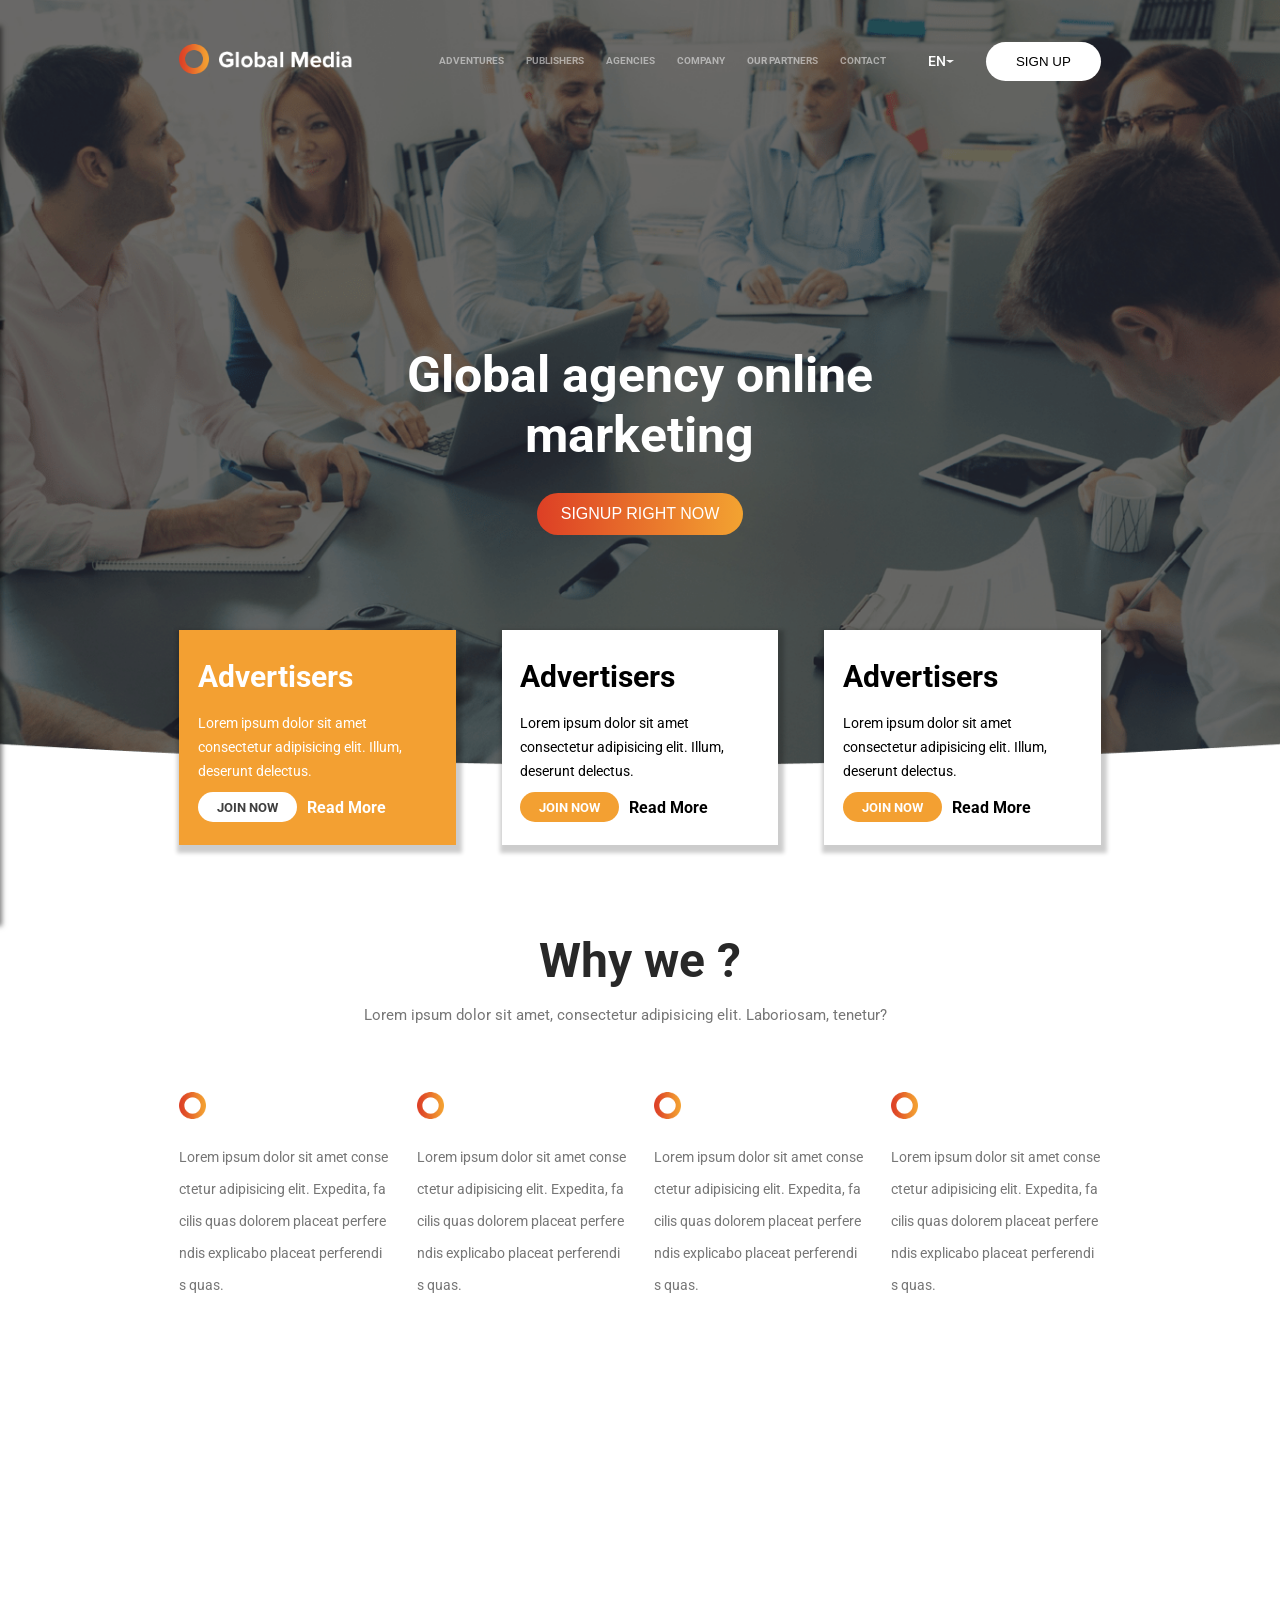
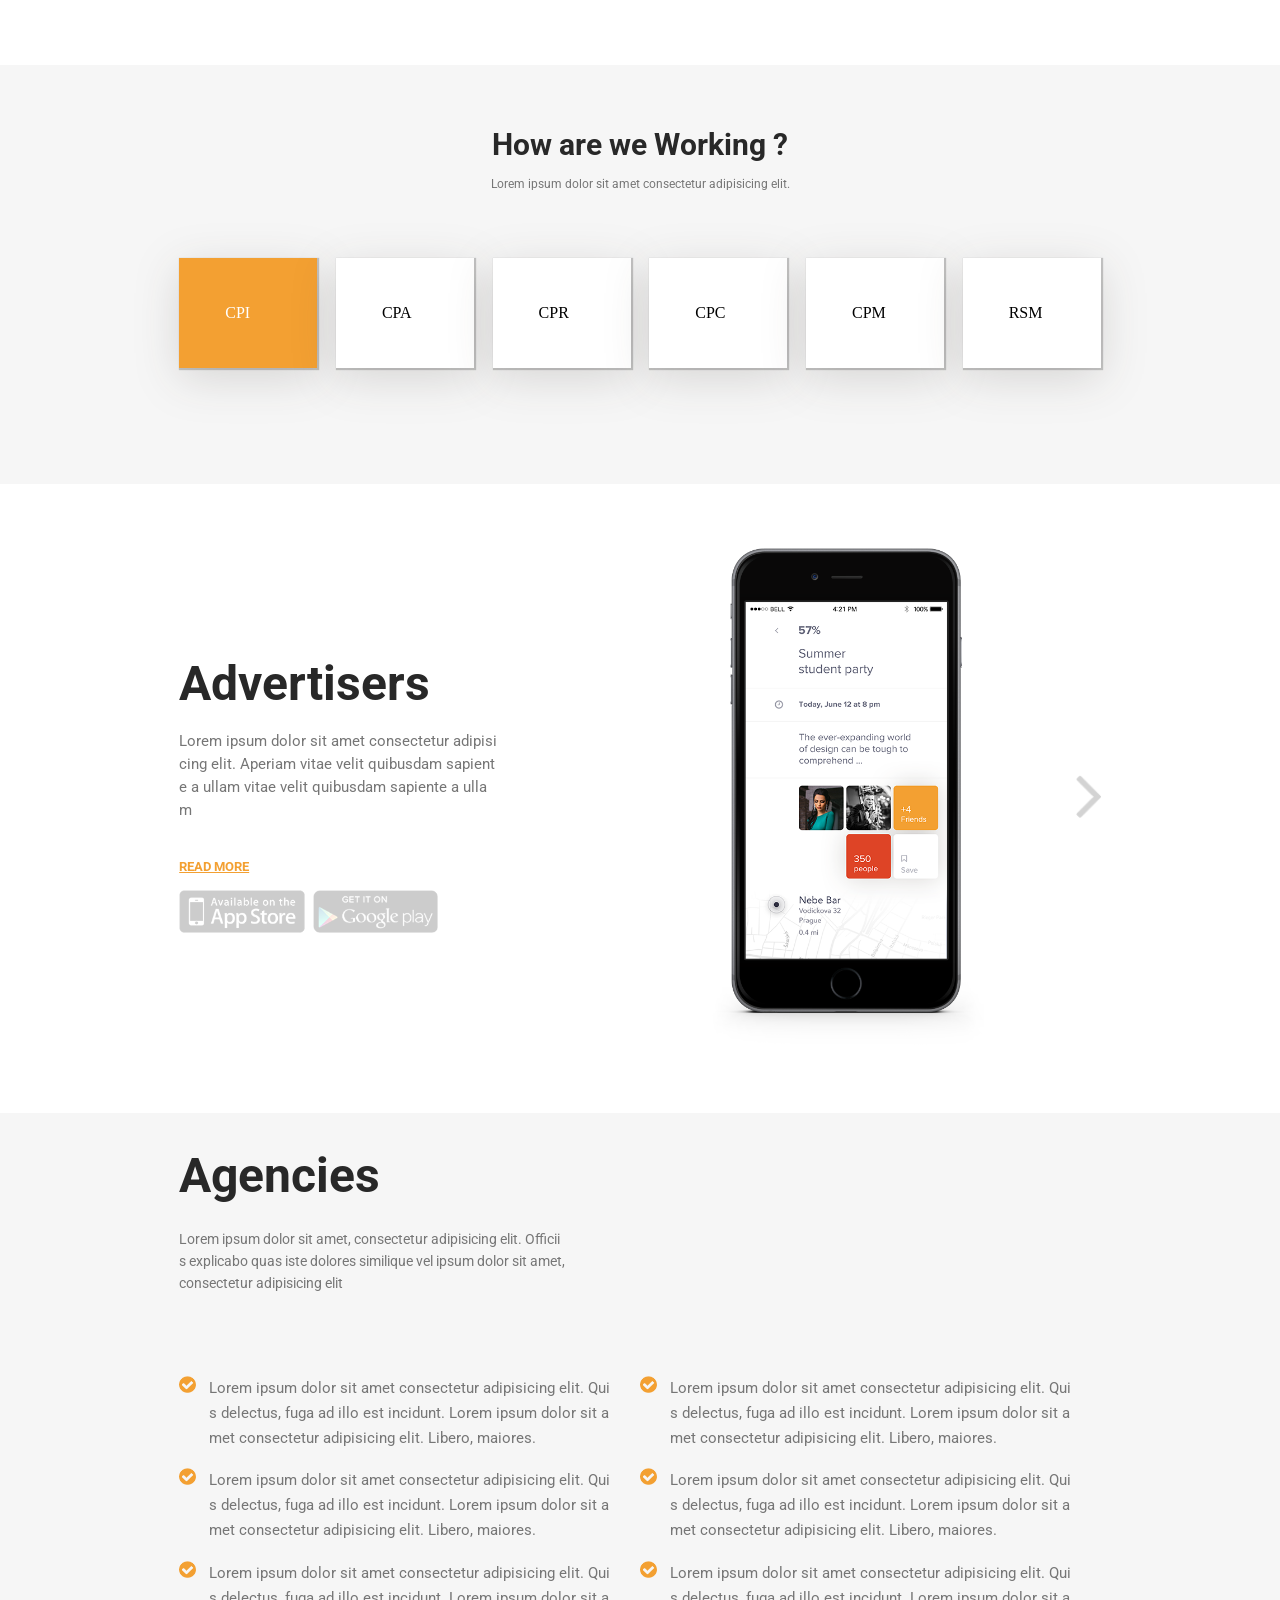
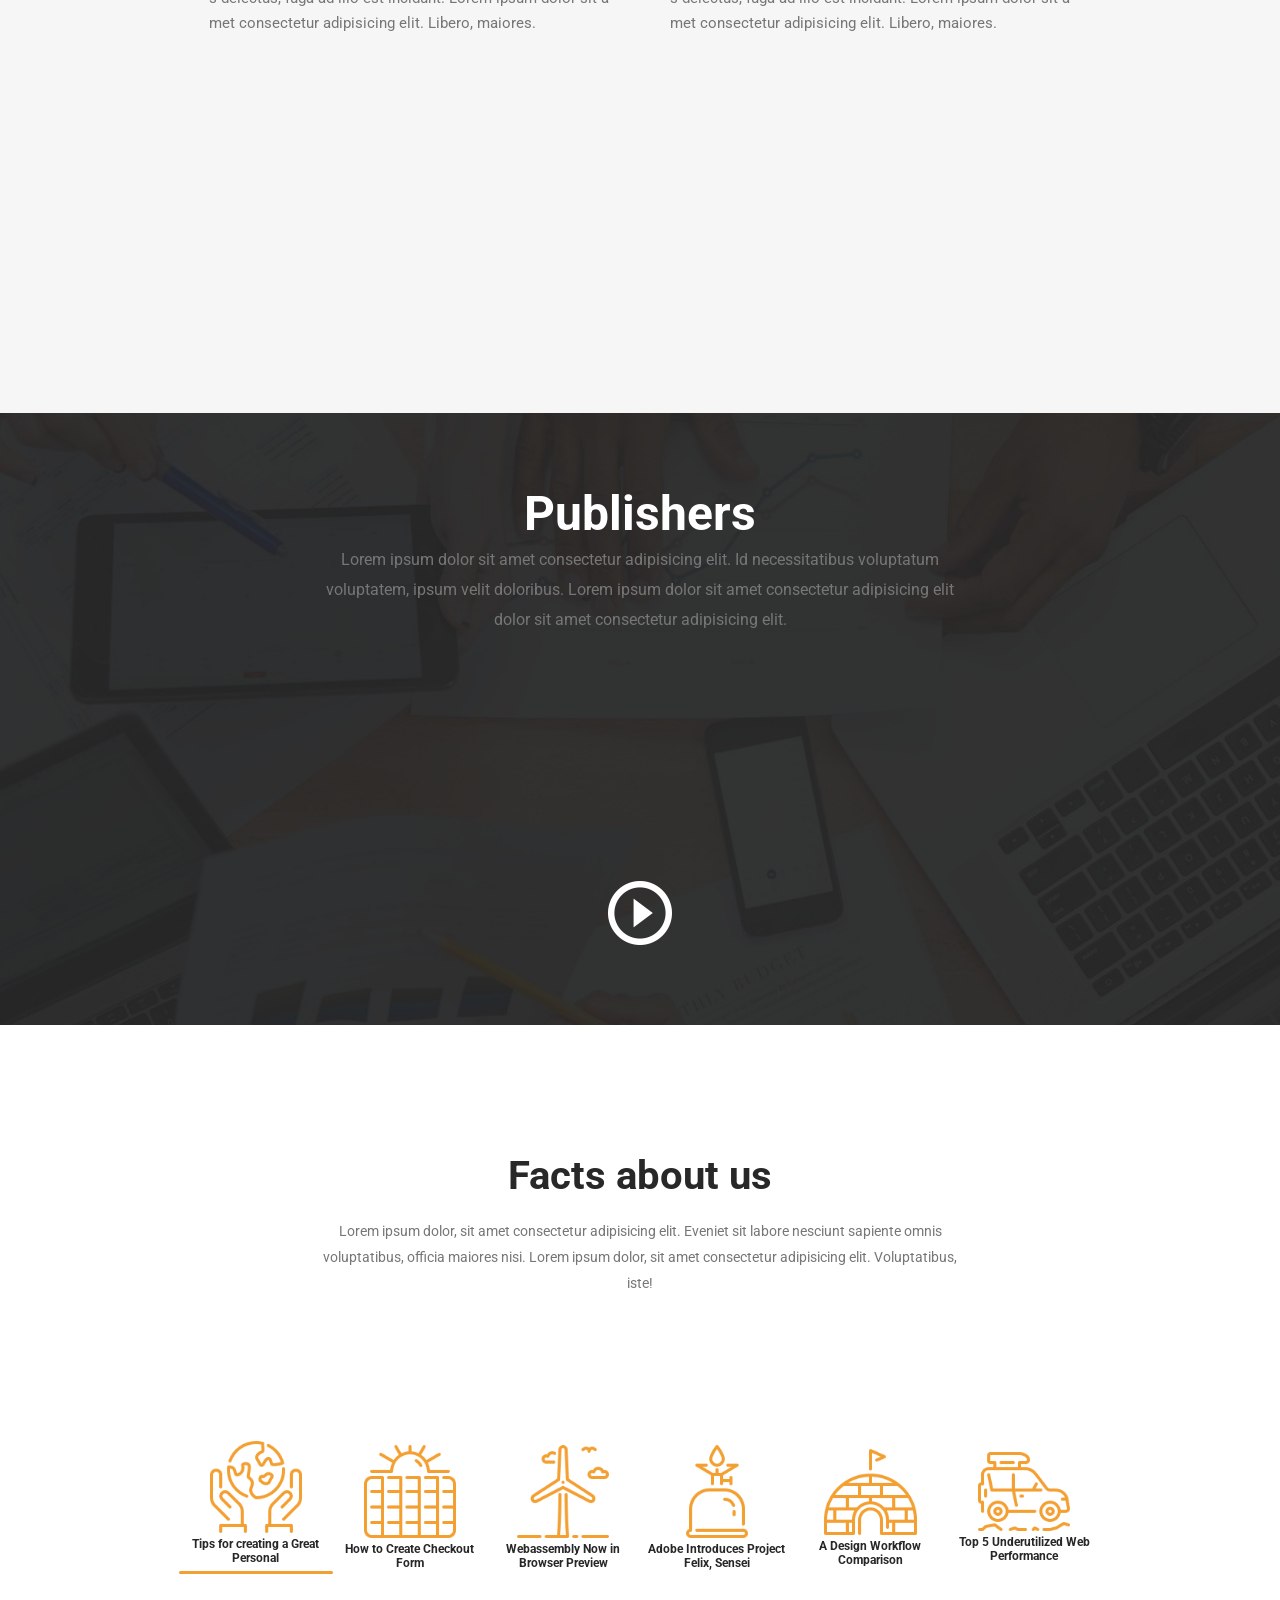
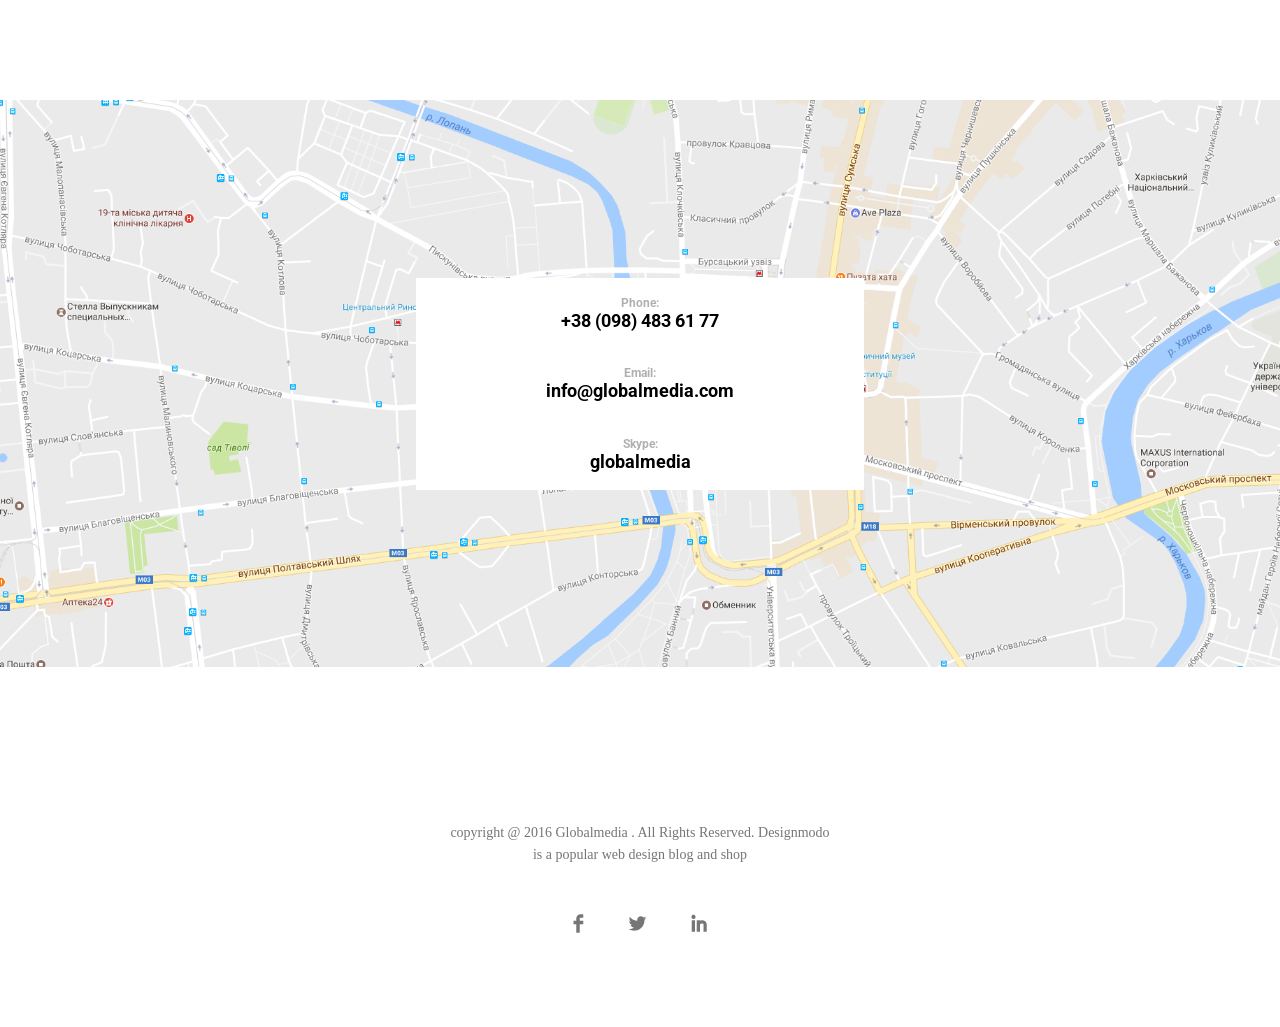
<file: index.html>
<!DOCTYPE html>
<html lang="en">
<head>
    <meta charset="UTF-8">
    <meta name="viewport" content="width=device-width, initial-scale=1.0">
    <title>Document</title>
    <link rel="stylesheet" href="./public/styles/index.css">
    <link rel="stylesheet" href="./public/styles/media.css">
    <link rel="preconnect" href="https://fonts.googleapis.com">
    <link rel="preconnect" href="https://fonts.gstatic.com" crossorigin>
    <link href="https://fonts.googleapis.com/css2?family=Grand+Hotel&family=Lato:ital,wght@0,100;0,300;0,400;0,700;0,900;1,100;1,300;1,400;1,700;1,900&family=Montserrat:ital,wght@0,100..900;1,100..900&family=Roboto:ital,wght@0,100;0,300;0,400;0,500;0,700;0,900;1,100;1,300;1,400;1,500;1,700;1,900&display=swap" rel="stylesheet">
</head>
<body>

    <!-- container one -->
    <div class="topContainer">      
        <div class="innerContainer">
            <input type='checkbox' id='toggle'></input>
            <aside class='leftbar'>
                <label for='toggle' class='exit'>X</label>
                <p>ADVENTURES</p>
                <p>PUBLISHERS</p>
                <p>AGENCIES</p>
                <p>COMPANY</p>
                <p>COMPANY</p>
                <p>OUR PARTNERS</p>
                <p>SIGN UP</p>
            </aside>

            <div class="navBar">
                <div class="navPartZero">
                    <label for='toggle' class='button'>&#9776;</label>
                </div>

                <div class="navPartOne">
                    <div class="logoImgOne">
                        <img src="./public//assets/bg.png" alt="errorLoading"/>
                    </div>
                    <div class="logoImgTwo">
                        <img src="./public//assets/global_media.png" alt="errorLoading"/>
                    </div>
                </div>
                <div class="navPartTwo">
                    <p>ADVENTURES</p>
                    <p>PUBLISHERS</p>
                    <p>AGENCIES</p>
                    <p>COMPANY</p>
                    <p>OUR PARTNERS</p>
                    <p>CONTACT</p>
                </div>
                <div class="navPartThree">
                    <div class="en">
                       <p>EN</p>
                    </div>
                    <div class="enIcon">
                            <img src="./public//assets/image_2.png" alt="errorLoading"/>
                    </div>
                </div>
                <div class="navPartFour">
                    <button>SIGN UP</button>
            </div>
            </div>

            <div class="globalAgencyContainer">
                <div class="globalAgencyContainerInnerContainer">
                    <div class="globalAgencyHeading">
                        Global agency online marketing
                    </div>

                    <div class="mobileOfficeImage">
                        <img src="./public/assets/mobile-office.jpg" alt="errorLoading"/>
                    </div>

                    <div class="globalAgencyButton">
                        <button>SIGNUP RIGHT NOW</button>
                    </div>
                </div>
            </div>
        </div>  
    </div>

    <!-- container two -->
    <div class="secondContainer">
        <div class="innerContainer">
            <div class="cards">
                <div class="cardOne">
                    <div class="heading">
                        Advertisers
                    </div>
                    <div class="para">
                        Lorem ipsum dolor sit amet consectetur adipisicing elit. 
                        Illum, deserunt delectus.
                    </div>
                    <div class="buttonsContainer">
                        <div class="joinButton">JOIN NOW</div>
                        <div class="readButton">Read More</div>
                    </div>
                </div>
                <div class="cardTwo">
                    <div class="heading">
                        Advertisers
                    </div>
                    <div class="para">
                        Lorem ipsum dolor sit amet consectetur adipisicing elit. 
                        Illum, deserunt delectus.
                    </div>
                    <div class="buttonsContainer">
                        <div class="joinButton">JOIN NOW</div>
                        <div class="readButton">Read More</div>
                    </div>
                </div>
                <div class="cardThree">
                    <div class="heading">
                        Advertisers
                    </div>
                    <div class="para">
                        Lorem ipsum dolor sit amet consectetur adipisicing elit. 
                        Illum, deserunt delectus.
                    </div>
                    <div class="buttonsContainer">
                        <div class="joinButton">JOIN NOW</div>
                        <div class="readButton">Read More</div>
                    </div>
                </div>
            </div>

            <div class="whyWeContainer">
                <div class="whyWeHeading">
                    Why we ?
                </div>
                <div class="whyWePara">
                    <p>
                        Lorem ipsum dolor sit amet, consectetur adipisicing elit. Laboriosam, tenetur?
                    </p>
                </div>
            </div>

            <div class="whyWeDescriptionContainer">
                <div class="innerWhyWeDescriptionContainer">
                    <div class="whyWeCard">
                        <div class="imgContainer">
                            <img src="./public//assets/bg.png" />
                        </div>
                        <div class="paraContainer">
                            <p>
                                Lorem ipsum dolor sit amet consectetur adipisicing elit.
                                Expedita, facilis quas dolorem placeat perferendis explicabo
                                placeat perferendis quas.
                            </p>
                        </div>
                    </div>
                    <div class="whyWeCard">
                        <div class="imgContainer">
                            <img src="./public//assets/bg.png" />
                        </div>
                        <div class="paraContainer">
                            <p>
                                Lorem ipsum dolor sit amet consectetur adipisicing elit.
                                Expedita, facilis quas dolorem placeat perferendis explicabo
                                placeat perferendis quas.
                            </p>
                        </div>
                    </div>
                    <div class="whyWeCard">
                        <div class="imgContainer">
                            <img src="./public//assets/bg.png" />
                        </div>
                        <div class="paraContainer">
                            <p>
                                Lorem ipsum dolor sit amet consectetur adipisicing elit.
                                Expedita, facilis quas dolorem placeat perferendis explicabo
                                placeat perferendis quas.
                            </p>
                        </div>
                    </div>
                    <div class="whyWeCard">
                        <div class="imgContainer">
                            <img src="./public//assets/bg.png" />
                        </div>
                        <div class="paraContainer">
                            <p>
                                Lorem ipsum dolor sit amet consectetur adipisicing elit.
                                Expedita, facilis quas dolorem placeat perferendis explicabo
                                placeat perferendis quas.
                            </p>
                        </div>
                    </div>
                </div>
            </div>
        </div>
    </div>

    <!-- third container -->
    <div class="thirdContainer">    
        <div class="innerThirdContainer"> 
                <div class="workingContainer">
                    <div class="heading">
                        How are we Working ?
                    </div>
                    <div class="subHeading">
                        Lorem ipsum dolor sit amet consectetur adipisicing elit.
                    </div>
                </div>
                <div class="workingCardsContainer">
                    <div class="card">CPI</div>
                    <div class="card">CPA</div>
                    <div class="card">CPR</div>
                    <div class="card">CPC</div>
                    <div class="card">CPM</div>
                    <div class="card">RSM</div>
                </div>
        </div>
    </div>

    <!-- fourth container -->
    <div class="fourthContainer">
        <div class="innerFourthContainer">
            <div class="advertisersPhoneContainer">
                <div class="advertisersContainer">
                    <div class="heading">Advertisers</div>
                    <div class="subHeading">
                        Lorem ipsum dolor sit amet consectetur adipisicing elit.
                        Aperiam vitae velit quibusdam sapiente a ullam
                        vitae velit quibusdam sapiente a ullam
                    </div>
                    <div class="readMore">
                        Read More
                    </div>
                    <div class="buttons">
                        <div>
                            <img src="./public/assets/app-store.png" alt="errorLoading"/>
                        </div>
                        <div>
                            <img src="./public/assets/google-play.png" alt="errorLoading"/>
                        </div>
                    </div>
                </div>
                <div class="phoneContainer">
                    <div class="phoneImage">
                        <img src="./public/assets/iphone 6s.png" alt="errorLoading" />
                    </div>
                </div>

                <div class="rightIconContainer">
                    <div class="rightIcon">
                        <img src="./public/assets/image_3.png" alt="errorLoading"/>
                    </div>
                </div>
            </div>
        </div>
    </div>

    <!-- fifth container -->
    <div class="fifthContainer">
        <div class="innerFifthContainer">
            <div class="agenciesContainer">
                <div class="heading">Agencies</div>
                <div class="para">
                    Lorem ipsum dolor sit amet, consectetur adipisicing elit.
                    Officiis explicabo quas iste dolores similique vel ipsum dolor sit amet,
                    consectetur adipisicing elit
                </div>
            </div>

            <div class="agenciesListContainer">
                <div class="containerOne">
                    <div class="list">
                        <div class="listSymbol">
                            <img src="./public/assets/image_6.png" />
                        </div>
                        <div class="para">
                            Lorem ipsum dolor sit amet consectetur adipisicing elit.
                            Quis delectus, fuga ad illo est incidunt.
                            Lorem ipsum dolor sit amet consectetur adipisicing elit. Libero, maiores.
                        </div>
                    </div>
                    <div class="list">
                        <div class="listSymbol">
                            <img src="./public/assets/image_6.png" />
                        </div>
                        <div class="para">
                            Lorem ipsum dolor sit amet consectetur adipisicing elit.
                            Quis delectus, fuga ad illo est incidunt.
                            Lorem ipsum dolor sit amet consectetur adipisicing elit. Libero, maiores.
                        </div>
                    </div>
                    <div class="list">
                        <div class="listSymbol">
                            <img src="./public/assets/image_6.png" />
                        </div>
                        <div class="para">
                            Lorem ipsum dolor sit amet consectetur adipisicing elit.
                            Quis delectus, fuga ad illo est incidunt.
                            Lorem ipsum dolor sit amet consectetur adipisicing elit. Libero, maiores.
                        </div>
                    </div>
                   
                </div>
                <div class="containerTwo">                    
                    <div class="list">
                        <div class="listSymbol">
                            <img src="./public/assets/image_6.png" />
                        </div>
                        <div class="para">
                            Lorem ipsum dolor sit amet consectetur adipisicing elit.
                            Quis delectus, fuga ad illo est incidunt.
                            Lorem ipsum dolor sit amet consectetur adipisicing elit. Libero, maiores.
                        </div>
                    </div>
                    <div class="list">
                        <div class="listSymbol">
                            <img src="./public/assets/image_6.png" />
                        </div>
                        <div class="para">
                            <p>Lorem ipsum dolor sit amet consectetur adipisicing elit.
                            Quis delectus, fuga ad illo est incidunt.
                            Lorem ipsum dolor sit amet consectetur adipisicing elit. Libero, maiores.
                            </p>
                        </div>
                    </div>
                    <div class="list">
                        <div class="listSymbol">
                            <img src="./public/assets/image_6.png" />
                        </div>
                        <div class="para">
                            <p>
                                Lorem ipsum dolor sit amet consectetur adipisicing elit.
                                Quis delectus, fuga ad illo est incidunt.
                                Lorem ipsum dolor sit amet consectetur adipisicing elit. Libero, maiores.
                            </p>
                        </div>
                    </div>
                    

                </div>
            </div>
        </div>
    </div>

    <!-- Sixth container -->
    <div class="sixthContainer">
        <div class="innerSixthContainer">
            <div class="publishersContainer">
                <div class="blockOne">
                    <div class="heading">
                        Publishers
                    </div>
                    <div class="para">
                        Lorem ipsum dolor sit amet consectetur adipisicing elit.
                         Id necessitatibus voluptatum voluptatem, ipsum velit doloribus.
                         Lorem ipsum dolor sit amet consectetur adipisicing elit 
                         dolor sit amet consectetur adipisicing elit.
                    </div>
                </div>
                <div class="blockTwo">
                    <img src="./public/assets/play.png" alt="errorLoading" />
                </div>
            </div>
        </div>
    </div>

    <!-- Seventh container -->
    <div class="seventhContainer">
        <div class="innerSeventhContainer">
            <div class="factsContainer">
                <div class="factsOne">
                    <div class="heading">
                        Facts about us
                    </div>
                    <div class="subHeading">
                        Lorem ipsum dolor, sit amet consectetur adipisicing elit.
                        Eveniet sit labore nesciunt sapiente omnis voluptatibus, officia maiores nisi.
                        Lorem ipsum dolor, sit amet consectetur adipisicing elit. Voluptatibus, iste!
                    </div>
                </div>
                <div class="factsTwo">
                    <div class="card">
                        <div class="cardImage"> 
                            <img src="./public/assets/glob.png" alt="errorLoading" />        
                        </div>
                        <div class="cardHeading">
                            Tips for creating a Great Personal
                        </div>
                        <div class="cardIndicator">
                            <div id="line"></div>
                        </div>
                    </div>
                    <div class="card">
                        <div class="cardImage"> 
                             <img src="./public/assets/sun.png" alt="errorLoading" />
                        </div>
                        <div class="cardHeading">
                            How to Create Checkout Form
                        </div>
                        <div class="cardIndicator">
                            <div></div>
                        </div>
                    </div>
                    <div class="card">
                        <div class="cardImage"> 
                            <img src="./public/assets/wind-wheel.png" alt="errorLoading" />
                        </div>
                        <div class="cardHeading">
                            Webassembly Now in Browser Preview
                        </div>
                        <div class="cardIndicator">
                            <div></div>
                        </div>
                    </div>
                    <div class="card">
                        <div class="cardImage"> 
                             <img id="flowerImg" src="./public/assets/image_17.png" alt="errorLoading" />
                        </div>
                        <div class="cardHeading">
                            Adobe Introduces Project Felix, Sensei
                        </div>
                        <div class="cardIndicator">
                            <div></div>
                        </div>
                    </div>
                    <div class="card">
                        <div class="cardImage"> 
                             <img src="./public/assets/flag.png" alt="errorLoading" />
                        </div>
                        <div class="cardHeading">
                            A Design Workflow Comparison
                        </div>
                        <div class="cardIndicator">
                            <div></div>
                        </div>
                    </div>
                    <div class="card">
                        <div class="cardImage"> 
                            <img src="./public//assets/car.png" alt="errorLoading" />
                        </div>
                        <div class="cardHeading">
                            Top 5 Underutilized Web Performance
                        </div>
                        <div class="cardIndicator">
                            <div></div>
                        </div>
                    </div>
                </div>
            </div>
        </div>
    </div>

    <!-- eight container -->
    <div class="eightContainer">
        <div class="innerEightContainer">
            <div class="mapContainer">
                <div class="phone">
                    <p class="heading">Phone:</p>
                    <p class="description">+38 (098) 483 61 77</p>
                </div>
                <div class="email">
                    <p class="heading">Email:</p>
                    <p class="description">info@globalmedia.com</p>
                </div>
                <div class="skype">
                    <p class="heading">Skype:</p>
                    <p class="description">globalmedia</p>
                </div>
            </div>
        </div>
    </div>

    <!-- ninth container -->
    <div class="ninthContainer">
        <div class="innerNinthContainer">
            <div class="detailsContainer">
                <div class="copyrightContainer">
                    copyright @ 2016 Globalmedia . All Rights Reserved. Designmodo is a popular web 
                    design blog and shop
                </div>
                <div class="socialIconsContainer">
                    <div class="icon">
                        <img src="./public/assets/meta.png" alt="errorLoading"/>
                    </div>
                    <div class="icon">
                        <img src="./public/assets/twitter.png" alt="errorLoading"/>
                    </div>
                    <div class="icon">
                        <img src="./public/assets/linkedin.png" alt="errorLoading"/>
                    </div>
                </div>
            </div>
        </div>
    </div>
    
</body>
</html>
</file>
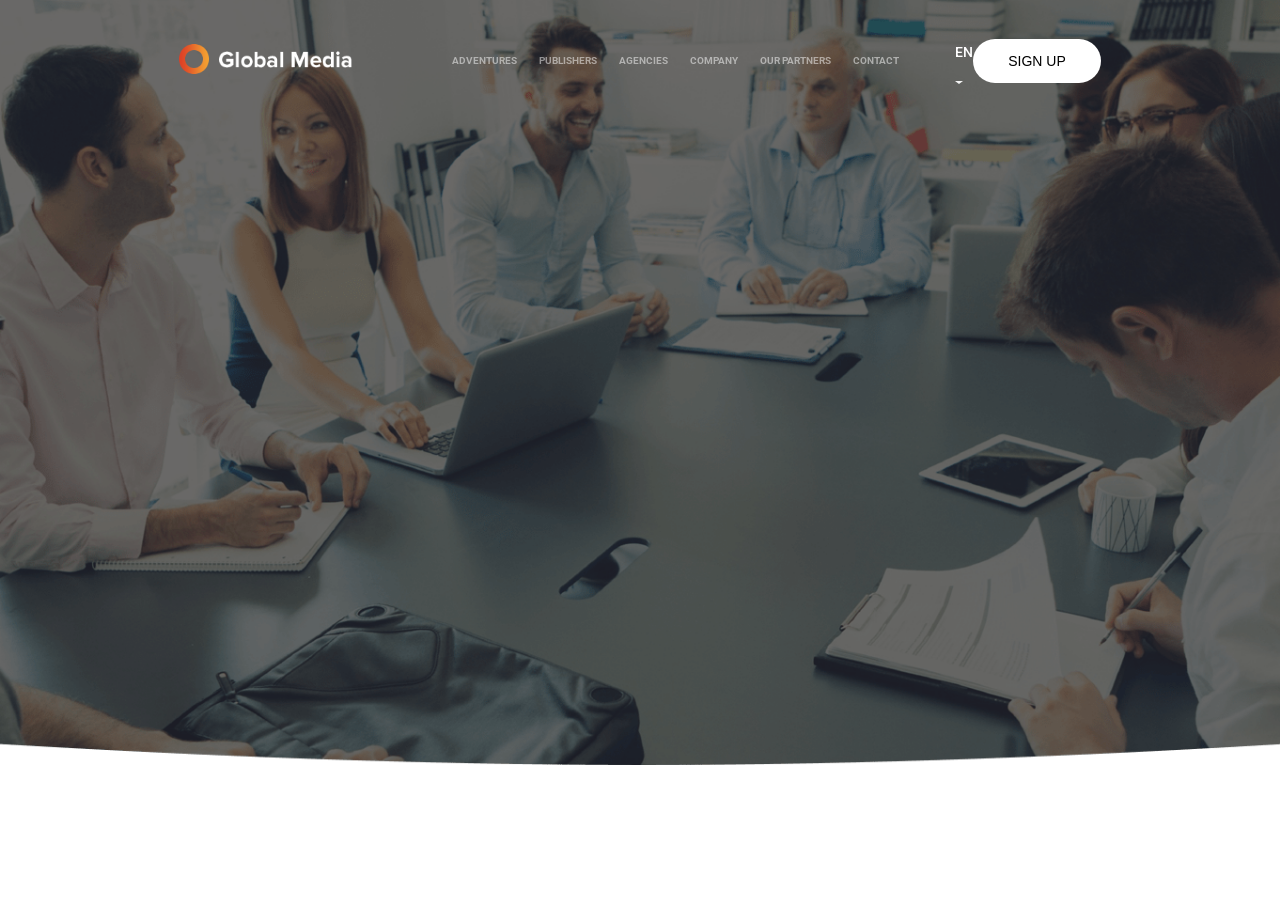
<file: src/index.html>
<!DOCTYPE html>
<html lang="en">
<head>
    <meta charset="UTF-8">
    <meta name="viewport" content="width=device-width, initial-scale=1.0">
    <title>Document</title>
    <link rel="stylesheet" href="../public/styles/index.css">
    <link rel="stylesheet" href="../public/styles/media.css">
    <link rel="preconnect" href="https://fonts.googleapis.com">
    <link rel="preconnect" href="https://fonts.gstatic.com" crossorigin>
    <link href="https://fonts.googleapis.com/css2?family=Grand+Hotel&family=Lato:ital,wght@0,100;0,300;0,400;0,700;0,900;1,100;1,300;1,400;1,700;1,900&family=Montserrat:ital,wght@0,100..900;1,100..900&family=Roboto:ital,wght@0,100;0,300;0,400;0,500;0,700;0,900;1,100;1,300;1,400;1,500;1,700;1,900&display=swap" rel="stylesheet">
</head>
<body>

    <div class="topContainer">
        <div class="innerContainer"> 
            <div class="navBar">
                <div class="navPartOne">
                    <div class="logoImgOne">
                        <img src="../public//assets/bg.png" alt="errorLoading"/>
                    </div>
                    <div class="logoImgTwo">
                        <img src="../public//assets/global_media.png" alt="errorLoading"/>
                    </div>
                </div>
                <div class="navPartTwo">
                    <p>ADVENTURES</p>
                    <p>PUBLISHERS</p>
                    <p>AGENCIES</p>
                    <p>COMPANY</p>
                    <p>OUR PARTNERS</p>
                    <p>CONTACT</p>
                </div>
                <div class="navPartThree">
                    <div class="navPartThreeOne">
                        <div class="en">
                            EN
                        </div>
                        <div class="signUp">
                            <img src="../public//assets/image_2.png" alt="errorLoading"/>
                        </div>
                    </div>
                    <div class="navPartThreeTwo">
                        <button>SIGN UP</button>
                    </div>
                </div>
            </div>
        </div>  
    </div>
    
</body>
</html>
</file>
<file: public/styles/index.css>
*{
    margin: 0;
    padding: 0;
    box-sizing: border-box;
}

body {
    width: 100%;
    height: 100vh;
    box-sizing: border-box;
    background-color: #ffffff;
}

#toggle {
    display: none;
}

.button {
    font-size: 23px;
}

.exit {
    cursor: pointer;
    font-weight: 800;
    color: white;
    float: right;
    padding: 1.1rem;
}

.leftbar {
    position: absolute;
    width: 50%;
    height: 100%;
    background-color: rgba(0, 0, 0, 0.9);
    box-shadow: 2px 0px 5px rgba(0, 0, 0, 0.5);
    left: -50%;
    z-index: 3;
    transition: left 0.5s ease-in-out;
}

.leftbar p {
    color: white;
    padding: 10% 12%;
    font-family: "Roboto";
}

.topContainer {
    width: 100%;
    height: 85%;
    background-image: url(../assets/main-bg.png);
    background-repeat: no-repeat;
    background-position: center;
    background-size: cover;
}

.topContainer .innerContainer {
    width: 100%;
    height: 100%;
    padding: 2% 14%;
}

.navBar {
    width: 100%;
    height: 10%;
    display: flex;
    flex-direction: row;
    justify-content: space-between;
    align-items: flex-start;
    align-items: center;
}

.navBar .navPartZero {
    color: white;
    display: none;
}

.navBar .navPartOne {
    display: flex;
    flex-direction: row;
    align-items: center;
}

.navBar .navPartTwo {
    display: flex;
    align-items: center;
}

.navBar .navPartOne .logoImgOne img,
.navBar .navPartOne .logoImgTwo img {
    width: 75%;
    height: 100%;
}

.navBar .navPartTwo p {
    opacity: 0.502;
    font-size: 10px;
    line-height: 36px;
    text-transform: uppercase;
    color: #ffffff;
    font-weight: 700;
    font-family: "Roboto";
    padding: 0 11px;
}

.navBar .navPartThree {
    display: flex;
    align-items: center;
    justify-content: center;
}

.navBar .navPartThree .en{
    font-size: 14px;
    line-height: 36px;
    color: #ffffff;
    font-weight: 500;
    font-family: "Roboto";
}
.navBar .navPartThree .navPartThreeTwo button {
    font-size: 14px;
    border-radius: 25px;
    background-color: #ffffff;
    outline: none;
    border: none;
    padding: 1em 2.5em;
    cursor: pointer;
}

.navBar .navPartThree .navPartThreeTwo button:hover {
    background-color: beige;
    color: #000;
}

.navBar .navPartThree .enIcon {
    margin-bottom: 7px;
}

.navBar .navPartFour button {
    border-radius: 25px;
    background-color: #ffffff;
    outline: none;
    border: none;
    padding: 12px 30px;
    cursor: pointer;
}

.navBar .navPartFour button:hover {
    background-color: beige;
    color: #000;
}

.topContainer .globalAgencyContainer {
    width: 100%;
    height: 100%;
}

.globalAgencyContainer .globalAgencyHeading{
    width: 55%;
    font-size: 50px;
    line-height: 60px;
    color: #ffffff;
    font-weight: 700;
    font-family: "Roboto";
    text-align: center;
}

.globalAgencyContainer .globalAgencyButton {
    padding: 3% 0;
}

.globalAgencyContainer .globalAgencyButton button {
    border-radius: 25px;
    background-image: linear-gradient(90deg, #dd3f25 0%, #f3a331 100%);
    border: none;
    outline: none;
    font-size: 16px;
    /* padding: 2% 29%; */
    padding: 12px 24px;
    color: white;
    cursor: pointer;
}

.globalAgencyContainer .globalAgencyButton button:hover {
    background-color: beige;
    color: #000;
}

globalAgencyContainer .globalAgencyButton button {
    background-color: beige;
    color: #000;
}

.globalAgencyContainerInnerContainer {
    width: 100%;
    height: 100%;
    display: flex;
    justify-content: center;
    align-items: center;
    flex-direction: column;
    /* padding-top: 5%; */
}

.globalAgencyContainerInnerContainer .mobileOfficeImage {
    display: none;
}

/* //    opacity: 0.302; */

.secondContainer {
    width: 100%;
    height: 100%;
    position: relative;
    background-color: #ffffff;
}

.secondContainer .innerContainer {
    padding: 0 14%;
    position: absolute;
    top: -15%;
}

.secondContainer .innerContainer .cards{
    display: flex;
    justify-content: space-between;
    align-items: center
}

.secondContainer .innerContainer .cardOne,
.secondContainer .innerContainer .cardTwo,
.secondContainer .innerContainer .cardThree {
    width: 30%;
    opacity: 1;
    z-index: 2;
    box-shadow: 2px 4px 4px 4px rgba(0, 0, 0, 0.2);
}

.secondContainer .innerContainer .cardOne {
    background-color: #f3a032;
    display: flex;
    flex-direction: column;
    padding: 2%;
}

.secondContainer .innerContainer .cardTwo {
    display: flex;
    flex-direction: column;
    padding: 2%;
    background-color: white;
}

.secondContainer .innerContainer .cardThree {
    display: flex;
    flex-direction: column;
    padding: 2%;
    background-color: white;
}

.secondContainer .innerContainer .cardOne .heading,
.secondContainer .innerContainer .cardTwo .heading {
    font-size: 30px;
    line-height: 48px;
    color: #ffffff;
    font-weight: 700;
    font-family: "Roboto";
    padding: 2% 0;
}

.secondContainer .innerContainer .cardTwo .heading,
.secondContainer .innerContainer .cardThree .heading {
    font-size: 30px;
    line-height: 48px;
    color: #000;
    font-weight: 700;
    font-family: "Roboto";
    padding: 2% 0;
}

.secondContainer .innerContainer .cardOne .para {
    font-size: 14px;
    line-height: 24px;
    color: #ffffff;
    font-weight: 400;
    font-family: "Roboto";
    padding: 2% 0;
}

.secondContainer .innerContainer .cardTwo .para,
.secondContainer .innerContainer .cardThree .para  {
    font-size: 14px;
    line-height: 24px;
    color: #000;
    font-weight: 400;
    font-family: "Roboto";
    padding: 2% 0;
}

.secondContainer .innerContainer .cardOne .buttonsContainer, 
.secondContainer .innerContainer .cardTwo .buttonsContainer, 
.secondContainer .innerContainer .cardThree .buttonsContainer{
    display: flex;
    padding: 2% 0;
    align-items: center;
}   

.secondContainer .innerContainer .cardOne .buttonsContainer .joinButton,
.secondContainer .innerContainer .cardTwo .buttonsContainer .joinButton,
.secondContainer .innerContainer .cardThree .buttonsContainer .joinButton {
    border-radius: 22px;
    background-color: #ffffff;
    font-size: 13px;
    padding: 3% 8%;

    text-transform: uppercase;
    color: #3f3f3f;
    font-weight: 700;
    font-family: "Roboto";

}

.secondContainer .innerContainer .cardOne .buttonsContainer .joinButton:hover,
.secondContainer .innerContainer .cardTwo .buttonsContainer .joinButton:hover,
.secondContainer .innerContainer .cardThree .buttonsContainer .joinButton:hover {
    background-color: beige;
    color: #000;
    cursor: pointer;
}

.secondContainer .innerContainer .cardTwo .buttonsContainer .joinButton,
.secondContainer .innerContainer .cardThree .buttonsContainer .joinButton {
    border-radius: 22px;
    background-color: #f3a032;
    color: white;
    font-size: 13px;
    padding: 3% 8%;
    font-weight: 700;
    font-family: "Roboto";
    text-transform: uppercase;
}

.secondContainer .innerContainer .cardOne .buttonsContainer .readButton {
    color: white;
    font-weight: 700;
    font-family: "Roboto";
}

.secondContainer .innerContainer .cardTwo .buttonsContainer .readButton, 
.secondContainer .innerContainer .cardThree .buttonsContainer .readButton {
    font-weight: 700;
    font-family: "Roboto";
}

.secondContainer .innerContainer .cardOne .buttonsContainer .readButton, 
.secondContainer .innerContainer .cardTwo .buttonsContainer .readButton, 
.secondContainer .innerContainer .cardThree .buttonsContainer .readButton {
    padding: 0 10px;
}


.secondContainer .innerContainer .cardOne .buttonsContainer .readButton:hover, 
.secondContainer .innerContainer .cardTwo .buttonsContainer .readButton:hover, 
.secondContainer .innerContainer .cardThree .buttonsContainer .readButton:hover {
    color: yellowgreen;
    cursor: pointer;
}

.secondContainer .whyWeContainer {
    width: 100%;
    padding-top: 10%;
}

.secondContainer .whyWeContainer .whyWeHeading {
    font-size: 48px;
    line-height: 48px;
    color: #282828;
    font-weight: 700;
    font-family: "Roboto";
    text-align: center;
    width: 100%;
}

.secondContainer .whyWeContainer .whyWePara{
    width: 100%;
    font-size: 15px;
    line-height: 24px;
    color: #767676;
    font-weight: 400;
    font-family: "Roboto";
}

.secondContainer .whyWeContainer .whyWePara p{
    width: 60%;
    margin: auto;
    padding: 2% 0;
}

.whyWeDescriptionContainer, .innerWhyWeDescriptionContainer {
    width: 100%;
    display: flex;
    justify-content: space-evenly;
    gap: 3%;
}

/* .whyWeDescriptionContainer, .innerWhyWeDescriptionContainer .whyWeCard {
    padding: 0 3%;
} */

.whyWeDescriptionContainer, .innerWhyWeDescriptionContainer .whyWeCard .paraContainer{
    font-size: 14px;
    line-height: 32px;
    color: #767676;
    font-weight: 400;
    font-family: "Roboto";
    padding: 5% 0;
    word-break: break-all;
}

.whyWeDescriptionContainer, .innerWhyWeDescriptionContainer .whyWeCard .imgContainer{
    width: 13%;
} 
.whyWeDescriptionContainer, .innerWhyWeDescriptionContainer .whyWeCard .imgContainer img {
    width: 100%;
}

.thirdContainer {
    background-color: #f6f6f6;
}

.thirdContainer, .thirdContainer .innerContainer{
    width: 100%;
}

.thirdContainer .innerThirdContainer{
    padding: 4% 0px
}

.thirdContainer .innerThirdContainer .workingContainer .heading{
    line-height: 58px;
    color: #282828;
    font-weight: 700;
    font-family: "Roboto";
    text-align: center;
    font-size: 30px;
}

.thirdContainer .innerThirdContainer .workingContainer .subHeading{
    font-size: 12px;
    text-align: center;
    line-height: 20px;
    color: #767676;
    font-weight: 400;
    font-family: "Roboto";
}

.thirdContainer .innerThirdContainer .workingCardsContainer{
    padding: 5% 14%;
    display: flex;
    justify-content: space-around;
    gap: 2%
}

.thirdContainer .innerThirdContainer .workingCardsContainer .card {
    filter: drop-shadow(0px 10px 22.5px rgba(40,34,26,0.15));
    background-color: #ffffff;
    width: 15%;
    padding: 5%;
    box-shadow: 1px 1px 1px 1px rgba(0, 0, 0, 0.2);
}

.thirdContainer .innerThirdContainer .workingCardsContainer .card:nth-child(1) {
    background-color: #f3a032;
    color: white;
}

.fourthContainer {
    width: 100%;
    background-color: #ffffff;
}

.fourthContainer .innerFourthContainer .advertisersPhoneContainer {
    display: flex;
    padding: 5% 14%;
    justify-content: center;
    align-items: center;
}

.fourthContainer .innerFourthContainer .phoneContainer .phoneImage img{
    width: 100%;
    height: 100%;
}

.fourthContainer .innerFourthContainer .advertisersPhoneContainer .advertisersContainer
.heading {
    font-size: 48px;
    line-height: 48px;
    color: #282828;
    font-weight: 700;
    font-family: "Roboto";
}

.fourthContainer .innerFourthContainer .advertisersPhoneContainer .advertisersContainer
.subHeading {
    font-size: 15px;
    line-height: 23px;
    color: #767676;
    font-weight: 400;
    font-family: "Roboto";
    padding: 4% 0px;
    width: 60%;
    word-break: break-all;
}

.fourthContainer .innerFourthContainer .advertisersPhoneContainer .advertisersContainer
.buttons {
    display: flex;
    width: 50%;
}

.fourthContainer .innerFourthContainer .advertisersPhoneContainer .advertisersContainer
.buttons div img {
    width: 100%;
    padding-right: 8px;
    cursor: pointer;
}

.fourthContainer .innerFourthContainer .advertisersPhoneContainer .rightIconContainer {
    padding-left: 10%;
}

.fourthContainer .innerFourthContainer .advertisersPhoneContainer .rightIconContainer img {
    width: 25px;
}

.fourthContainer .innerFourthContainer .advertisersPhoneContainer .readMore {
    text-decoration: underline;
    text-transform: uppercase;
    color: #f3a032;
    font-weight: 700;
    font-family: "Roboto";
    padding: 3% 0;
    font-size: 13px;
    cursor: pointer;
}

.fourthContainer .innerFourthContainer .advertisersPhoneContainer .readMore:hover {
    color: yellowgreen;
}

.fifthContainer {
    width: 100%;
    height: 100%;
    background-color: #f6f6f6;
}

.fifthContainer .innerFifthContainer {
    padding: 3% 14%;
}

.fifthContainer .innerFifthContainer .agenciesContainer .heading {
    font-size: 48px;
    line-height: 48px;
    color: #282828;
    font-weight: 700;
    font-family: "Roboto";
}

.fifthContainer .innerFifthContainer .agenciesContainer .para {
    font-size: 14px;
    line-height: 22px;
    color: #767676;
    font-weight: 400;
    font-family: "Roboto";
    width: 42%;
    word-break: break-all;
    padding: 3% 0;
}


.fifthContainer .innerFifthContainer .agenciesListContainer {
    display: flex;
    padding: 5% 0%;
}

.fifthContainer .innerFifthContainer .agenciesListContainer .containerOne .list, 
.fifthContainer .innerFifthContainer .agenciesListContainer .containerTwo .list {
    display: flex;
    align-items: baseline;
}

.fifthContainer .innerFifthContainer .agenciesListContainer .containerOne .list .listSymbol,
.fifthContainer .innerFifthContainer .agenciesListContainer .containerTwo .list .listSymbol {
    padding-right: 3%;
}

.fifthContainer .innerFifthContainer .agenciesListContainer .containerOne .list .listSymbol img,
.fifthContainer .innerFifthContainer .agenciesListContainer .containerTwo .list .listSymbol img {
    width: 17px;
    height: 17px;
}


.fifthContainer .innerFifthContainer .agenciesListContainer .containerOne .list .para ,
.fifthContainer .innerFifthContainer .agenciesListContainer .containerTwo .list .para {
    font-size: 15px;
    color: #767676;
    font-weight: 400;
    font-family: "Roboto";
    padding: 2% 0;
    line-height: 25px;
    word-break: break-all;
}


.fifthContainer .innerFifthContainer .agenciesListContainer .containerOne , 
.fifthContainer .innerFifthContainer .agenciesListContainer .containerTwo {
    padding-right: 3%;
}

.sixthContainer {
    width: 100%;
    background-image: url(../assets/bg_24.jpg);
    height: 68%;
    background-size: cover;
    background-repeat: no-repeat;
    background-position: center;
}

.sixthContainer .innerSixthContainer {
    width: 100%;
    height: 100%;
    display: flex;
    justify-content: center;
    align-items: center;
}

.sixthContainer .innerSixthContainer .publishersContainer{
    display: flex;
    flex-direction: column;
    align-items: center;
    width: 50%;
    height: 100%;
    padding: 6% 0;
    justify-content: space-between;
}


.sixthContainer .innerSixthContainer .publishersContainer .blockOne .heading {
    font-size: 48px;
    line-height: 48px;
    color: #ffffff;
    font-weight: 700;
    font-family: "Roboto";
    text-align: center;
}

.sixthContainer .innerSixthContainer .publishersContainer .blockOne .para{
    font-size: 16px;
    line-height: 30px;
    color: #767676;
    font-weight: 400;
    font-family: "Roboto";
    text-align: center;
    padding: 1% 0px;
}

.seventhContainer {
    width: 100%;
    height: 75%;
}

.seventhContainer .innerSeventhContainer {
    width: 100%;
    height: 100%;
    display: flex;
    justify-content: center;
    align-items: center;
    padding: 0 14%;
}

.seventhContainer .innerSeventhContainer .factsContainer {
    display: flex;
    flex-direction: column;
    height: 100%;
    justify-content: space-evenly;
}

.seventhContainer .innerSeventhContainer .factsContainer .factsTwo {
    display: flex;
    justify-content: space-evenly;
    align-items: center;
}


.seventhContainer .innerSeventhContainer .factsContainer .factsTwo .card:nth-child(1) .cardIndicator {
    width: 100%;
    height: 3px;
    background-color: #f3a032;
    margin-top: 6px;
    border-radius: 30px;
}

.seventhContainer .innerSeventhContainer .factsContainer .factsTwo .card {
    width: 20%;
}

.seventhContainer .innerSeventhContainer .factsContainer .factsTwo .card .cardImage {
    text-align: center;
}

.seventhContainer .innerSeventhContainer .factsContainer .factsTwo .card .cardImage img {
    width: 60%;
}

.seventhContainer .innerSeventhContainer .factsContainer .factsTwo .card:nth-child(4) .cardImage img{
    width: 40%;
}

.seventhContainer .innerSeventhContainer .factsContainer .factsTwo .card .cardHeading {
    font-size: 12px;
    /* line-height: 30px; */
    color: #282828;
    font-weight: 700;
    font-family: "Roboto";
    text-align: center;
    text-align: center;
}

.seventhContainer .innerSeventhContainer .factsContainer .factsOne .heading {
    font-size: 40px;
    line-height: 48px;
    color: #282828;
    font-weight: 700;
    font-family: "Roboto";
    text-align: center;
}

.seventhContainer .innerSeventhContainer .factsContainer .factsOne .subHeading{
    font-size: 14px;
    line-height: 26px;
    color: #767676;
    font-weight: 400;
    font-family: "Roboto";
    text-align: center;
    width: 70%;
    text-align: center;
    margin: auto;
    padding: 2% 0;
}


.eightContainer {
    width: 100%;
    height: 63%;
    background-image: url(../assets/map.png);
    background-size: cover;
}

.eightContainer .innerEightContainer {
    width: 100%;
    height: 100%;
    display: flex;
    justify-content: center;
    align-items: center;
}

.eightContainer .innerEightContainer .mapContainer {
    width: 35%;
    background-color: #ffffff;
}

.eightContainer .innerEightContainer .mapContainer .phone,
.eightContainer .innerEightContainer .mapContainer .email,
.eightContainer .innerEightContainer .mapContainer .skype {
    padding: 4% 0;
}

.eightContainer .innerEightContainer .mapContainer .phone .heading,
.eightContainer .innerEightContainer .mapContainer .email .heading,
.eightContainer .innerEightContainer .mapContainer .skype .heading{
    font-size: 12px;
    /* line-height: 48px; */
    color: #b0b0b0;
    font-weight: 700;
    font-family: "Roboto";
    text-align: center;
}

.eightContainer .innerEightContainer .mapContainer .phone .description,
.eightContainer .innerEightContainer .mapContainer .email .description,
.eightContainer .innerEightContainer .mapContainer .skype .description {
    font-size: 18px;
    /* line-height: 48px; */
    color: #000;
    font-weight: 700;
    font-family: "Roboto";
    text-align: center;
}

.ninthContainer { 
    width: 100%;
    height: 40%;
}

.ninthContainer .innerNinthContainer {
    width: 100%;
    height: 100%;
    display: flex;
    justify-content: center;
    align-items: center;
    padding-top: 5%;
}

.ninthContainer .innerNinthContainer {
    background-color: #ffffff;
}

.ninthContainer .innerNinthContainer .detailsContainer .copyrightContainer {
    font-size: 14px;
    line-height: 22px;
    color: #767676;
    font-family: "Segoe UI";
    text-align: center;
    width: 65%;
    margin: auto;
}

.ninthContainer .innerNinthContainer .detailsContainer {
    display: flex;
    flex-direction: column;
    height: 55%;
}


.ninthContainer .innerNinthContainer .detailsContainer .socialIconsContainer{
    display: flex;
    width: 30%;
    margin: auto;
    justify-content: space-around;
    align-items: center;
}
</file>
<file: public/styles/media.css>
@media screen and (max-width: 700px) {

    #toggle:checked ~ .leftbar {
        left: 0;
    }

    .topContainer {
        background-image: none;
        height: auto;
    }

    .topContainer .innerContainer {
        padding: 0;
    }

    .navBar {
        background-color: black;
        padding: 3% 4%;
        display: flex;
        align-items: center;
    }


    .navBar .navPartZero {
        display: block;
    }

    .topContainer .innerContainer .navBar .navPartFour {
        display: none;
    }

    .topContainer .innerContainer .navBar .navPartOne .logoImgOne {
        width: 14%;
    }

    .topContainer .innerContainer .navBar .navPartOne .logoImgTwo {
        width: 50%;
    }

    .navBar .navPartOne .logoImgOne img,
    .navBar .navPartOne .logoImgTwo img {
        width: 100%;
        height: 100%;
        padding: 0 4px;
        margin-top: 5px;
    }
    

    .navBar .navPartOne {
        justify-content: right;
    }

    .topContainer .innerContainer .navPartTwo ,
    .topContainer .innerContainer .navPartThree {
        display: none;
    }

    .topContainer .globalAgencyContainer {
        padding: 4% 4%;
    }

    .globalAgencyContainer .globalAgencyHeading {
        width: 100%;
        font-size: 32px;
        line-height: 53px;
    }


    .topContainer .innerContainer .globalAgencyContainer .globalAgencyContainerInnerContainer {
        height: auto;
        padding: 15% 0;
    }

    .topContainer .innerContainer .globalAgencyContainer .globalAgencyContainerInnerContainer .globalAgencyHeading,
    .topContainer .innerContainer .globalAgencyContainer .globalAgencyContainerInnerContainer .mobileOfficeImage { 
        color: black;    
        padding: 3% 0;
    }

    
    .topContainer .innerContainer .globalAgencyContainer .globalAgencyContainerInnerContainer .mobileOfficeImage img {
        width: 100%;
        height: 100%;        
    }

    .topContainer .innerContainer .globalAgencyContainer .globalAgencyButton button {
        font-size: 11px;
    }

        
    .globalAgencyContainerInnerContainer .mobileOfficeImage {
        display: block;
    }

    .secondContainer {
        height: auto;
    }

    .secondContainer .innerContainer {
        padding: 0;
        position: static;
        padding: 0 4%;
    }

    .secondContainer .innerContainer .cards {
        flex-direction: column;
    }

    .secondContainer .innerContainer .cardOne,
    .secondContainer .innerContainer .cardTwo,
    .secondContainer .innerContainer .cardThree {
        width: 100%;
        box-shadow: 2px 4px 4px 4px rgba(0, 0, 0, 0.2);
        margin: 2% 0;
    }


    .secondContainer .innerContainer .cardOne .buttonsContainer .joinButton,
    .secondContainer .innerContainer .cardTwo .buttonsContainer .joinButton,
    .secondContainer .innerContainer .cardThree .buttonsContainer .joinButton {
        font-size: 10px;
        padding: 3% 8%;
        font-weight: bold;
    }

    .secondContainer .innerContainer .cardOne .heading,
    .secondContainer .innerContainer .cardTwo .heading,
    .secondContainer .innerContainer .cardThree .heading {
        font-size: 22px;
    }

    .secondContainer .whyWeContainer {
        padding-top: 15%;
    }

    .secondContainer .whyWeContainer .whyWeHeading {
        font-size: 34px;
    }

    .secondContainer .whyWeContainer .whyWePara p {
        width: 100%;
        word-break: break-all;
    }

    .secondContainer .whyWeContainer .whyWePara {
        width: 100%;
        font-size: 14px;
        line-height: 23px;
    }

    .secondContainer .innerContainer .whyWeDescriptionContainer .innerWhyWeDescriptionContainer {
        flex-direction: column;
    }

    .secondContainer .innerContainer .whyWeDescriptionContainer, .innerWhyWeDescriptionContainer .whyWeCard .paraContainer {
        line-height: 24px;
        font-size: 14px;
    }

     .innerWhyWeDescriptionContainer .whyWeCard .paraContainer p{
        word-break: break-all;
    
    }

    .secondContainer .innerContainer .whyWeDescriptionContainer .innerWhyWeDescriptionContainer .whyWeCard{
        display: flex;
        padding: 3% 0;
        align-items: baseline;
        flex-direction: column;
    }


    .innerWhyWeDescriptionContainer .whyWeCard .imgContainer {
        width: 7%;
    }

    .thirdContainer {
        padding: 10% 0;
    }

    .thirdContainer .innerThirdContainer {
        padding: 4% 4%;
    }

    .thirdContainer .innerThirdContainer .workingCardsContainer .card {
        width: auto;
    }

    .thirdContainer .innerThirdContainer .workingContainer .heading {
        line-height: 50px;
        font-size: 17px;
    }

    .thirdContainer .innerThirdContainer .workingContainer .subHeading {
        font-size: 10px;
        line-height: 10px;
    }

    .thirdContainer .innerThirdContainer .workingCardsContainer {
        gap: 1%;
    }

    .fourthContainer .innerFourthContainer {
        padding: 0 4%;
    }

    .fourthContainer .innerFourthContainer .advertisersPhoneContainer {
        flex-direction: column;
    }

    .fourthContainer .innerFourthContainer .advertisersPhoneContainer {
        padding: 0;
    }
    
    .fourthContainer .innerFourthContainer .advertisersPhoneContainer .advertisersContainer .subHeading {
        width: 100%;
        word-break: break-all;
    }

    .fourthContainer .innerFourthContainer .advertisersPhoneContainer .advertisersContainer .heading {
        font-size: 33px;
        text-align: center;
    }

    .fourthContainer .innerFourthContainer .advertisersPhoneContainer .readMore {
        text-align: center;
    }

    .fourthContainer .innerFourthContainer .advertisersPhoneContainer .buttons {
        margin: auto;
    }

    .fourthContainer .innerFourthContainer .advertisersPhoneContainer .phoneContainer{
        padding: 12% 0;
    }

    .fourthContainer .innerFourthContainer .advertisersPhoneContainer .rightIconContainer {
        padding: 5% 0
    }

    .fifthContainer {
        height: auto;
    }

    .fifthContainer .innerFifthContainer {
        padding: 4% 4%;
    }

    .fifthContainer .innerFifthContainer .agenciesContainer .heading {
        font-size: 36px;
    }

    .fifthContainer .innerFifthContainer .agenciesContainer .para {
        width: 100%;
    }

    .fifthContainer .innerFifthContainer .agenciesListContainer {
        flex-direction: column;
    }

    .sixthContainer {
        height: auto;
    }

    .sixthContainer .innerSixthContainer .publishersContainer .blockOne .heading {
        font-size: 30px;
    }

    .sixthContainer .innerSixthContainer .publishersContainer .blockOne .para {
        font-size: 11px;
        word-break: break-all;
        line-height: 20px;
        text-align: justify;
    }

    .sixthContainer .innerSixthContainer .publishersContainer .blockTwo {
        padding: 14% 0;
    }

    .seventhContainer {
        height: auto;
    }

    .seventhContainer .innerSeventhContainer {
        padding: 4% 4%;
    }

    .seventhContainer .innerSeventhContainer .factsContainer .factsTwo {
        flex-direction: column;
    }

    .seventhContainer .innerSeventhContainer .factsContainer .factsOne .subHeading {
        font-size: 14px;
        line-height: 26px;
        width: 100%;
        margin: auto;
        padding: 2% 0;
        text-align: justify;
        word-break: break-all;
    }

    .seventhContainer .innerSeventhContainer .factsContainer .factsTwo .card {
        width: 70%;
        padding: 5% 0;
    }

    .eightContainer {
        height: auto;
        padding: 8% 0;
    }

    .eightContainer .innerEightContainer .mapContainer {
        width: auto;
        background-color: #ffffff;
        padding: 2%;
    }

    .eightContainer .innerEightContainer .mapContainer .phone .description,
    .eightContainer .innerEightContainer .mapContainer .email .description,
    .eightContainer .innerEightContainer .mapContainer .skype .description {
        font-size: 10px;
    }

    .ninthContainer .innerNinthContainer .detailsContainer .copyrightContainer,
    .ninthContainer .innerNinthContainer .detailsContainer .socialIconsContainer {
        margin: 0;
        width: 100%;
    }

    .ninthContainer .innerNinthContainer .detailsContainer .socialIconsContainer {
        padding: 5% 0;
    }

    .ninthContainer .innerNinthContainer {
        padding: 0% 4%;
    }

    .ninthContainer {
        height: 40%;
    }

    .ninthContainer .innerNinthContainer .detailsContainer {
        justify-content: end;
    }

}

@media only screen 
and (min-device-width: 760px) 
and (max-device-width: 1024px) {

    /* .secondContainer {
        height: auto;
        padding: 40% 0;
    } */

    .navBar .navPartZero {
        display: block;
    }

    #toggle:checked ~ .leftbar {
        left: 0;
    }

    .navBar .navPartTwo,
    .navBar .navPartThree,
    .navBar .navPartFour {
        display: none;
    }


    .topContainer .innerContainer .navBar .navPartFour {
        display: none;
    }


    .innerWhyWeDescriptionContainer {
        flex-direction: column;
    }

    .whyWeDescriptionContainer, .innerWhyWeDescriptionContainer .whyWeCard .paraContainer {
        padding: 0;
    }

    .innerWhyWeDescriptionContainer .whyWeCard .imgContainer {
        width: 10%;
    }

    .secondContainer .whyWeContainer .whyWePara {
        word-break: break-all;
    }

    .secondContainer .whyWeContainer {
        width: 100%;
        padding: 10% 0;
    }

    .fifthContainer {
        height: auto;
    }

    .sixthContainer { 
        height: auto;
    }

    .seventhContainer {
        height: auto;
        padding: 3% 0;
    }

    .eightContainer {
        height: auto;
        padding: 8% 0;
    }

    .ninthContainer {
        width: 100%;
        height: auto;
        padding: 9% 0;
    }
}
</file>
